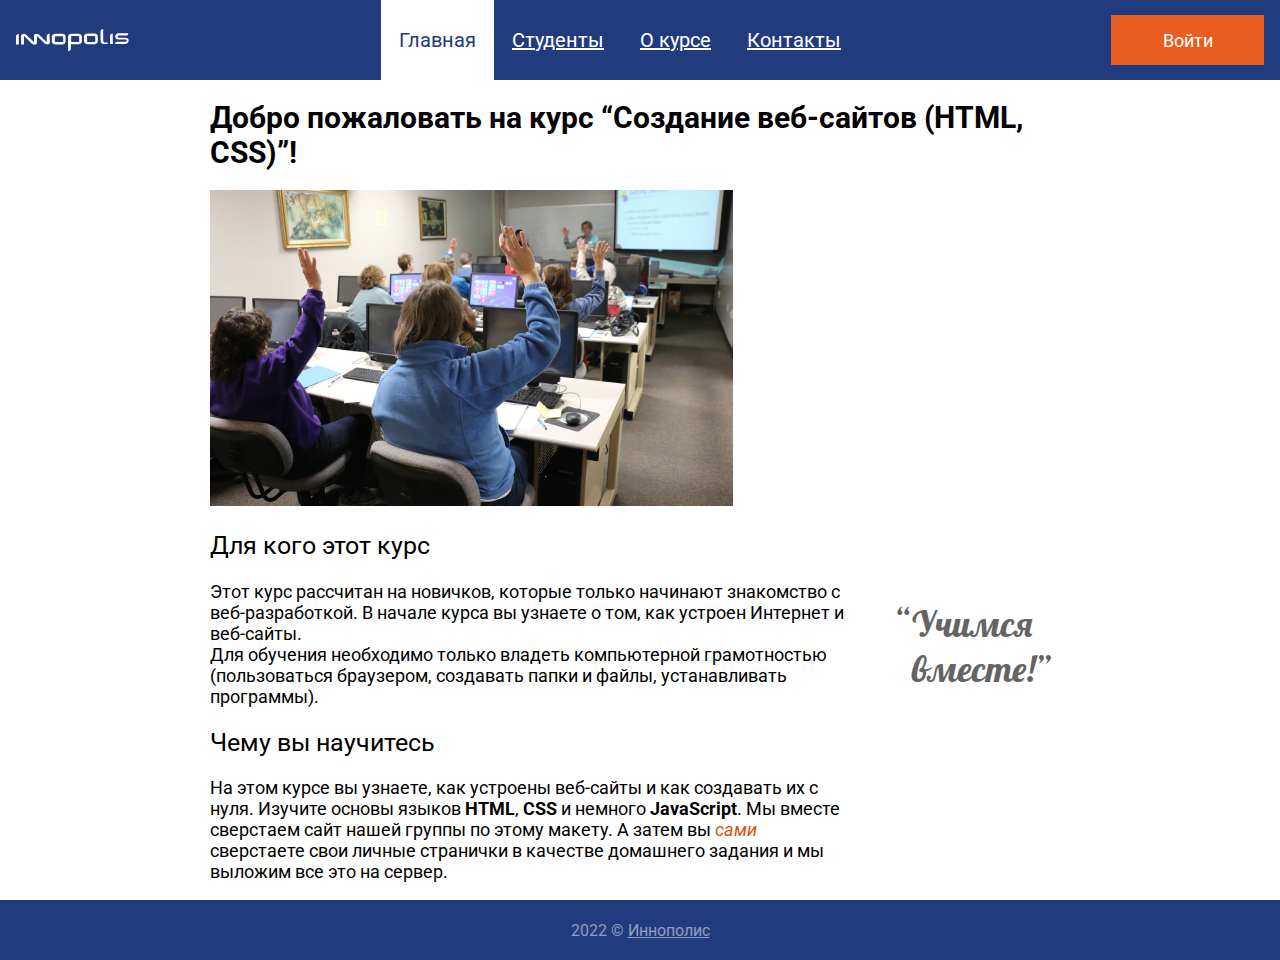
<file: index.html>
<!DOCTYPE html>
<html lang="ru">
    <head>
        <meta charset="UTF-8">
        <meta name="viewport" content="width=device-width, initial-scale=1.0">
        <title>Сайт группы</title>
        <link rel="stylesheet" href="css/style.css">
        <link rel="preconnect" href="https://fonts.googleapis.com">
        <link rel="preconnect" href="https://fonts.gstatic.com" crossorigin>
        <link href="https://fonts.googleapis.com/css2?family=Roboto:ital,wght@0,400;0,700;1,400&display=swap" rel="stylesheet">
        <script defer src="js/login-popup.js"></script>
    </head>
    <body class="page">
        <header class="header">
            <img class="site-logo" src="img/logo.svg" alt="Логотип">
            <ul class="site-menu">
                <li><a class="menu-link active-link" href="#">Главная</a></li>
                <li><a class="menu-link" href="pages/students.html">Студенты</a></li>
                <li><a class="menu-link" href="pages/about.html">О курсе</a></li>
                <li><a class="menu-link" href="pages/contacts.html">Контакты</a></li>
            </ul>
            <a class="login-button" href="iogin.html">Войти</a>
            <div class="login-popup">
                <h2 class="login-heading">Войти на сайт</h2>
                <form class="login-form" method="GET">
                    <input class="login-input" name="login" type="email" placeholder="Логин" required="">
                    <input class="password-input" name="password" type="password" placeholder="Пароль" required="">
                    <button class="popup-button" type="submit">Войти</button>
                </form>
            </div>
        </header>
        <main class="main">
            <h1 class="main-heading">Добро пожаловать на курс “Создание веб-сайтов (HTML, CSS)”!</h1>
            <img class="class-photo" src="img/class.jpg" alt="Фото компьютерного класса" width="523"
            height="316">
            <h2>Для кого этот курс</h2>
            <aside class="learning">
                <blockquote>Учимся<br> вместе!</blockquote>
                <link rel="preconnect" href="https://fonts.googleapis.com">
                <link rel="preconnect" href="https://fonts.gstatic.com" crossorigin>
                <link href="https://fonts.googleapis.com/css2?family=Lobster&display=swap" rel="stylesheet">
            </aside>
            <p class="intro-text">Этот курс рассчитан на новичков, которые только начинают знакомство с веб-разработкой. В начале курса вы узнаете о том, как устроен Интернет и веб-сайты.<br>
            Для обучения необходимо только владеть компьютерной грамотностью (пользоваться браузером, создавать папки и файлы, устанавливать программы).</p>
            <h2>Чему вы научитесь</h2>
            <p class="intro-text">На этом курсе вы узнаете, как устроены веб-сайты и как создавать их с нуля. Изучите основы языков <strong>HTML</strong>, <strong>CSS</strong> и немного <strong>JavaScript</strong>. Мы вместе сверстаем сайт нашей группы по этому макету. А затем вы <em>сами</em> сверстаете свои личные странички в качестве домашнего задания и мы выложим все это на сервер.</p>
        </main>
        <footer class="footer">
            <p class="copywrite">2022 &copy; <a class="inoop-link" href="https://innopolis.com/">Иннополис</a></p>
        </footer>
    </body>
</html>
</file>
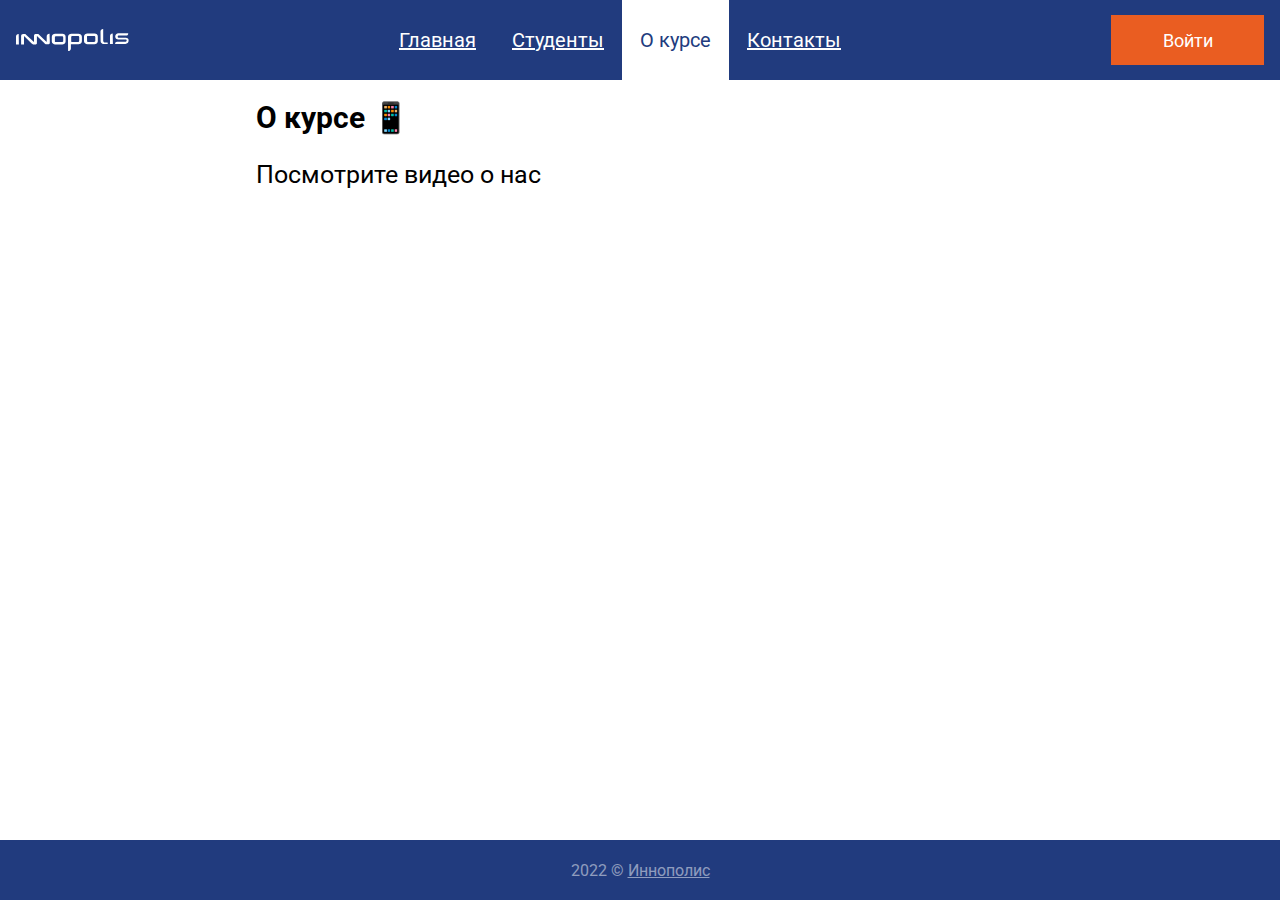
<file: pages/about.html>
<!DOCTYPE html>
<html lang="ru">
    <head>
        <meta charset="UTF-8">
        <meta name="viewport" content="width=device-width, initial-scale=1.0">
        <title>О курсе - Сайт группы</title>
        <link rel="stylesheet" href="../css/style.css">
        <link rel="preconnect" href="https://fonts.googleapis.com">
        <link rel="preconnect" href="https://fonts.gstatic.com" crossorigin>
        <link href="https://fonts.googleapis.com/css2?family=Roboto:ital,wght@0,400;0,700;1,400&display=swap" rel="stylesheet"> 
        <script defer src="../js/login-popup.js"></script>
    </head>
    <body class="page">
        <header class="header">
            <img class="site-logo" src="../img/logo.svg" alt="Логотип">
            <ul class="site-menu">
                <li><a class="menu-link" href="../index.html">Главная</a></li>
                <li><a class="menu-link" href="students.html">Студенты</a></li>
                <li><a class="menu-link active-link" href="#">О курсе</a></li>
                <li><a class="menu-link" href="contacts.html">Контакты</a></li>
            </ul>
            <a class="login-button" href="iogin.html">Войти</a>
            <div class="login-popup">
                <h2 class="login-heading">Войти на сайт</h2>
                <form class="login-form" method="GET">
                    <input class="login-input" name="login" type="text" placeholder="Логин" required="">
                    <input class="password-input" name="password" type="password" placeholder="Пароль" required="">
                    <button class="popup-button" type="submit">Войти</button>
                </form>
            </div> 
        </header>
        <main class="main main-about">
            <h1 class="main-heading">О курсе 📱</h1>
            <p class="about-text">Посмотрите видео о нас</p>
            <iframe class="about-video" width="560" height="315" src="https://www.youtube.com/embed/0v7pdd4za6s" title="YouTube video player" allow="accelerometer; autoplay; clipboard-write; encrypted-media; gyroscope; picture-in-picture" allowfullscreen></iframe>
        </main>
        <footer class="footer">
            <p class="copywrite">2022 &copy; <a class="inoop-link" href="https://innopolis.com/">Иннополис</a></p>
        </footer>
    </body>
</html>
</file>
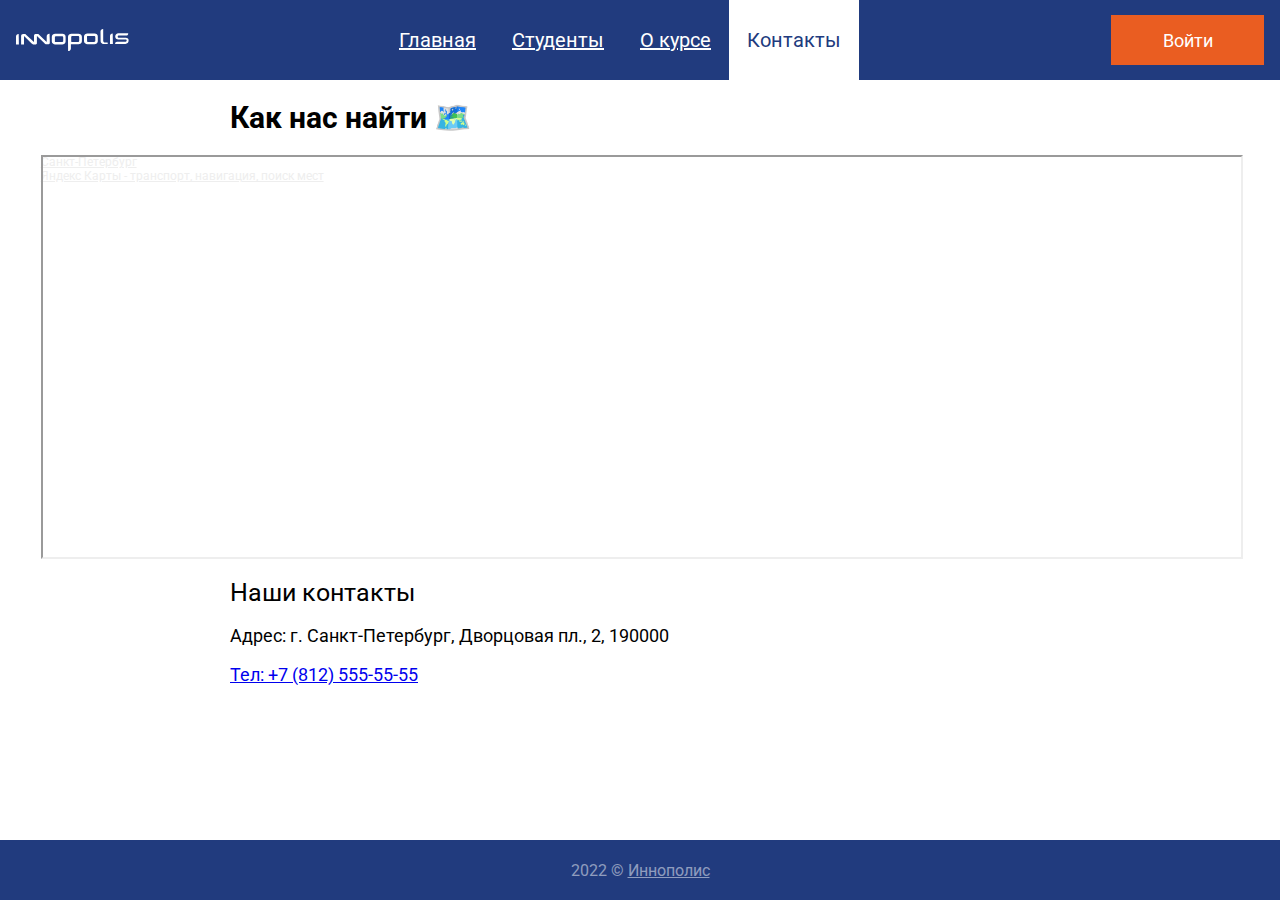
<file: pages/contacts.html>
<!DOCTYPE html>
<html lang="ru">
    <head>
        <meta charset="UTF-8">
        <meta name="viewport" content="width=device-width, initial-scale=1.0">
        <title>Контакты - Сайт группы</title>
        <link rel="stylesheet" href="../css/style.css">
        <link rel="preconnect" href="https://fonts.googleapis.com">
        <link rel="preconnect" href="https://fonts.gstatic.com" crossorigin>
        <link href="https://fonts.googleapis.com/css2?family=Roboto:ital,wght@0,400;0,700;1,400&display=swap" rel="stylesheet">
        <script defer src="../js/login-popup.js"></script>
    </head>
    <body class="page">
        <header class="header">
            <img class="site-logo" src="../img/logo.svg" alt="Логотип">
            <ul class="site-menu">
                <li><a class="menu-link" href="../index.html">Главная</a></li>
                <li><a class="menu-link" href="students.html">Студенты</a></li>
                <li><a class="menu-link" href="about.html">О курсе</a></li>
                <li><a class="menu-link active-link" href="#">Контакты</a></li>
            </ul>
            <a class="login-button" href="iogin.html">Войти</a>
            <div class="login-popup">
                <h2 class="login-heading">Войти на сайт</h2>
                <form class="login-form" method="GET">
                    <input class="login-input" name="login" type="text" placeholder="Логин" required="">
                    <input class="password-input" name="password" type="password" placeholder="Пароль" required="">
                    <button class="popup-button" type="submit">Войти</button>
                </form>
            </div>
        </header>
        <main class="main contacts-about">
            <h1 class="main-heading contacts-heading">Как нас найти 🗺️️</h1>
            <div class="contacts-mars" style="position:relative;overflow:hidden;"><a href="https://yandex.ru/maps/2/saint-petersburg/?utm_medium=mapframe&utm_source=maps" style="color:#eee;font-size:12px;position:absolute;top:0px;">Санкт-Петербург</a><a href="https://yandex.ru/maps/2/saint-petersburg/?ll=30.318537%2C59.938794&utm_medium=mapframe&utm_source=maps&z=10" style="color:#eee;font-size:12px;position:absolute;top:14px;">Яндекс Карты - транспорт, навигация, поиск мест</a><iframe class="yandex-map" src="https://yandex.ru/map-widget/v1/-/CCUZVDe1sD" width="560" height="400" allowfullscreen style="position:relative;"></iframe></div>
            <h2 class="contacts-text-heading">Наши контакты</h2>
            <address class="contacts-address">
                <p>Адрес: г. Санкт-Петербург, Дворцовая пл., 2, 190000</p>
                <a class="contacts-tel" href="tel:+78125555555">Тел: +7 (812) 555-55-55</a>
            </address>
        </main>
        <footer class="footer">
            <p class="copywrite">2022 &copy; <a class="inoop-link" href="https://innopolis.com/">Иннополис</a></p>
        </footer>
    </body>
</html>
</file>
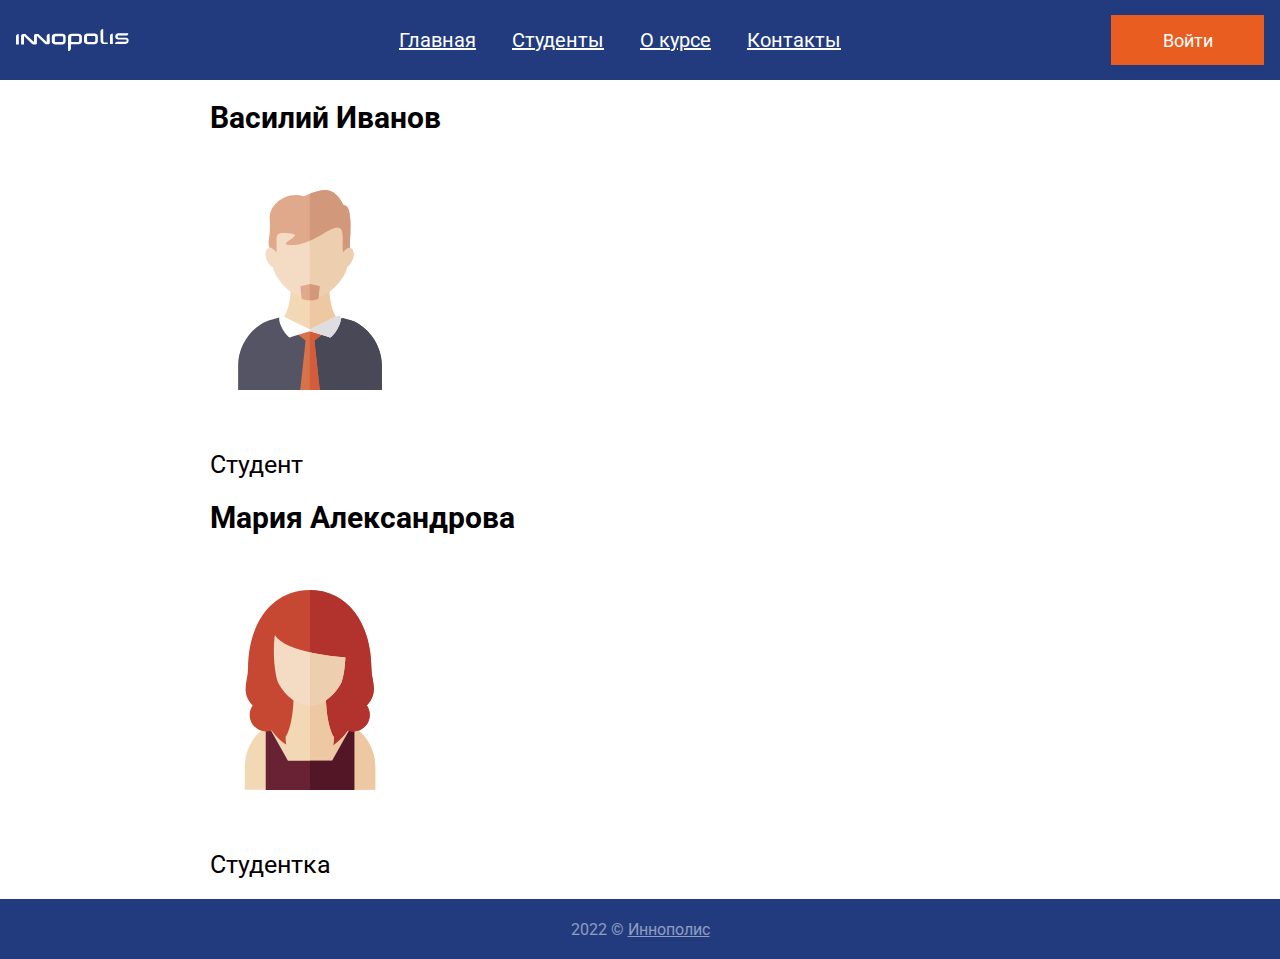
<file: pages/my-page.html>
<!DOCTYPE html>
<html lang="ru">
    <head>
        <meta charset="UTF-8">
        <meta name="viewport" content="width=device-width, initial-scale=1.0">
        <title>Биография - Сайт группы</title>
        <link rel="stylesheet" href="../css/style.css">
        <link rel="preconnect" href="https://fonts.googleapis.com">
        <link rel="preconnect" href="https://fonts.gstatic.com" crossorigin>
        <link href="https://fonts.googleapis.com/css2?family=Roboto:ital,wght@0,400;0,700;1,400&display=swap" rel="stylesheet">
        <script defer src="../js/login-popup.js"></script>
    </head>
    <body class="page">
        <header class="header">
            <img class="site-logo" src="../img/logo.svg" alt="Логотип">
            <ul class="site-menu">
                <li><a class="menu-link" href="../index.html">Главная</a></li>
                <li><a class="menu-link" href="students.html">Студенты</a></li>
                <li><a class="menu-link" href="about.html">О курсе</a></li>
                <li><a class="menu-link" href="contacts.html">Контакты</a></li>
            </ul>
            <a class="login-button" href="iogin.html">Войти</a>
            <div class="login-popup">
                <h2 class="login-heading">Войти на сайт</h2>
                <form class="login-form" method="GET">
                    <input class="login-input" name="login" type="text" placeholder="Логин" required="">
                    <input class="password-input" name="password" type="password" placeholder="Пароль" required="">
                    <button class="popup-button" type="submit">Войти</button>
                </form>
            </div>
        </header>
        <main class="main main-my-page">
            <h1 class="main-heading">Василий Иванов</h1>
            <img src="../img/avatar-man.svg" alt="Аватар студента" width="200" height="270">
            <h2>Студент</h2>
            <h1 class="main-heading">Мария Александрова</h1>
            <img src="../img/avatar-woman.svg" alt="Аватар студента" width="200" height="270">
            <h2>Студентка</h2>

        </main>
            <footer class="footer">
                <p class="copywrite">2022 &copy; <a class="inoop-link" href="https://innopolis.com/">Иннополис</a></p>
            </footer>
        </body>
    </html>
</file>
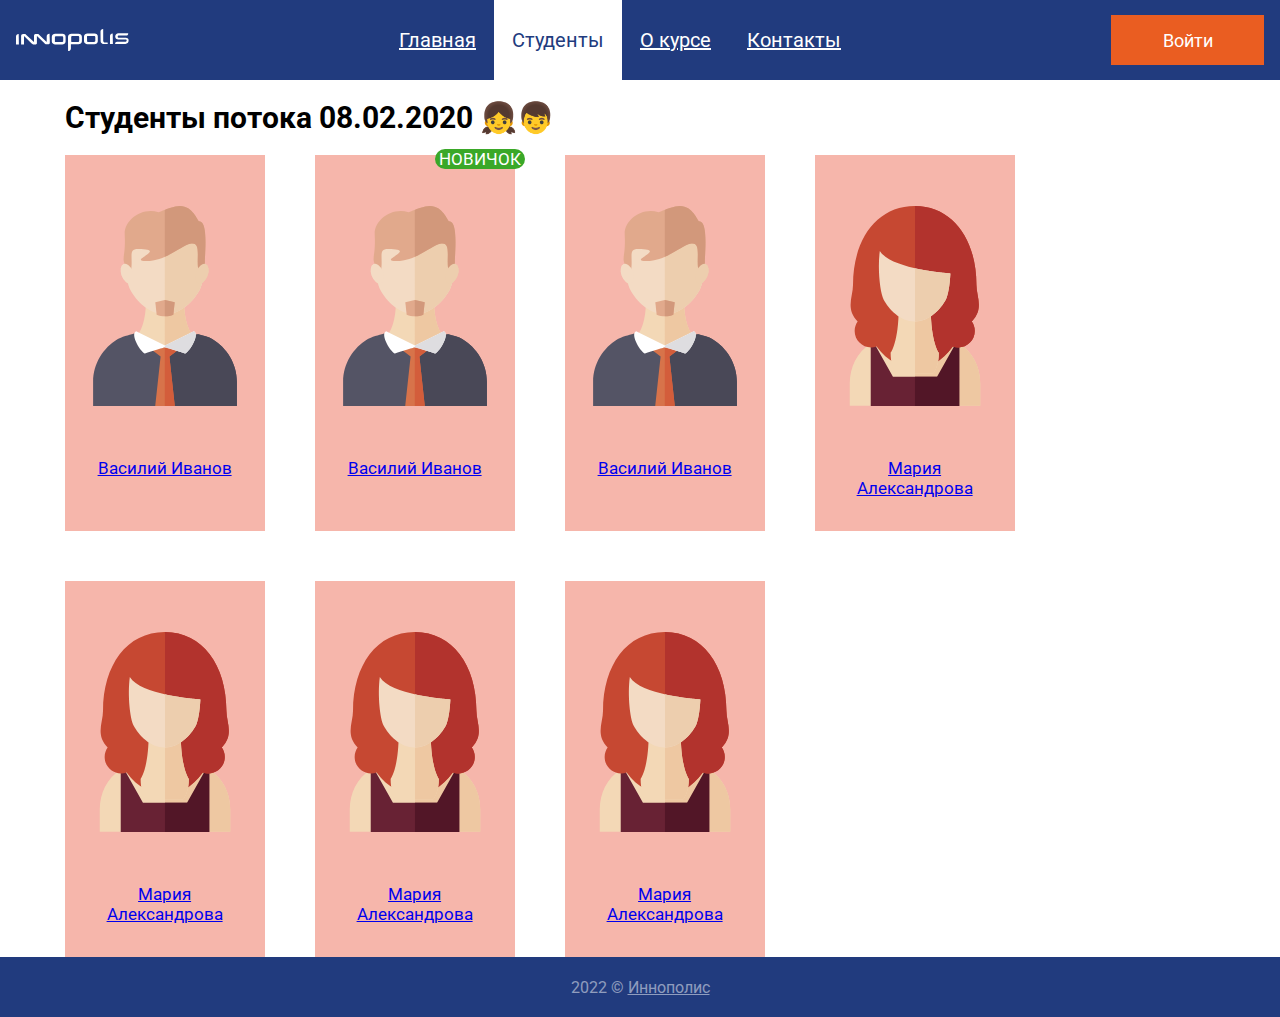
<file: pages/students.html>
<!DOCTYPE html>
<html lang="ru">
    <head>
        <meta charset="UTF-8">
        <meta name="viewport" content="width=device-width, initial-scale=1.0">
        <title>Студенты - Сайт группы</title>
        <link rel="stylesheet" href="../css/style.css">
        <link rel="preconnect" href="https://fonts.googleapis.com">
        <link rel="preconnect" href="https://fonts.gstatic.com" crossorigin>
        <link href="https://fonts.googleapis.com/css2?family=Roboto:ital,wght@0,400;0,700;1,400&display=swap" rel="stylesheet"> 
        <script defer src="../js/login-popup.js"></script>
    </head>
    <body class="page">
        <header class="header">
            <img class="site-logo" src="../img/logo.svg" alt="Логотип">
            <ul class="site-menu">
                <li><a class="menu-link" href="../index.html">Главная</a></li>
                <li><a class="menu-link active-link" href="#">Студенты</a></li>
                <li><a class="menu-link" href="about.html">О курсе</a></li>
                <li><a class="menu-link" href="contacts.html">Контакты</a></li>
            </ul>
            <a class="login-button" href="iogin.html">Войти</a>
            <div class="login-popup">
                <h2 class="login-heading">Войти на сайт</h2>
                <form class="login-form" method="GET">
                    <input class="login-input" name="login" type="email" placeholder="Логин" required="">
                    <input class="password-input" name="password" type="password" placeholder="Пароль" required="">
                    <button class="popup-button" type="submit">Войти</button>
                </form>
            </div>
        </header>
        <main class="main main-students">
            <h1 class="main-heading">Студенты потока 08.02.2020 👧👦</h1>
            <div class="students">
                <a class="student-link" href="my-page.html">
                    <section class="student">
                        <img src="../img/avatar-man.svg" alt="Аватар студента" width="200" height="270">
                        <p class="student-name">Василий Иванов</p>
                    </section>
                </a>
                <a class="student-link" href="my-page.html">
                    <section class="student newbie">
                        <img src="../img/avatar-man.svg" alt="Аватар студента" width="200" height="270">
                        <p class="student-name">Василий Иванов</p>
                    </section>
               </a>
                <a class="student-link" href="my-page.html">
                    <section class="student">
                        <img src="../img/avatar-man.svg" alt="Аватар студента" width="200" height="270">
                        <p class="student-name">Василий Иванов</p> 
                    </section>
                </a>
                <a class="student-link" href="my-page.html">
                    <section class="student">
                        <img src="../img/avatar-woman.svg" alt="Аватар студента" width="200" height="270">
                        <p class="student-name">Мария Александрова</p>
                    </section>
               </a>
               <a class="student-link" href="my-page.html">
                    <section class="student">
                        <img src="../img/avatar-woman.svg" alt="Аватар студента" width="200" height="270">
                        <p class="student-name">Мария Александрова</p>
                    </section>
                </a>
                <a class="student-link" href="my-page.html">
                    <section class="student">
                        <img src="../img/avatar-woman.svg" alt="Аватар студента" width="200" height="270">
                        <p class="student-name">Мария Александрова</p>
                    </section>
                </a>
                <a class="student-link" href="my-page.html">
                    <section class="student">
                        <img src="../img/avatar-woman.svg" alt="Аватар студента" width="200" height="270">
                        <p class="student-name">Мария Александрова</p>
                    </section>
                </a>
            </div>
        </main>
        <footer class="footer">
            <p class="copywrite">2022 &copy; <a class="inoop-link" href="https://innopolis.com/">Иннополис</a></p>
        </footer>
    </body>
</html>
</file>
<file: css/style.css>
.page {
    display: flex;
    flex-direction: column;
    min-height: 100vh;
    font-family: 'Roboto', sans-serif;
    margin: 0;
    min-width: 400px;
}

/* Header */
.header {
    position: relative;
    box-sizing: border-box;
    width: 100%;
    max-width: 1300px;
    margin: 0 auto;
    padding: 0 16px;
    min-height: 80px;
    display: flex;
    flex-wrap: wrap;
    justify-content: space-between;
    align-items: center;
    background-color: rgb(33, 59, 126, 1);
}

.site-logo {
    width: auto;
}

.site-menu {
    align-self: stretch;
    display: flex;
    flex-wrap: wrap;
    list-style: none;
    margin: 0;
    padding: 0;
}

.site-menu > li {
    display: flex;
    min-height: 80px;
}

.menu-link {
    display: flex;
    align-items: center;
    font-family: 'Roboto', sans-serif;
    font-style: normal;
    font-weight: 400;
    font-size: 20px;
    color: #fff;
    padding: 0 18px;
    background-color: #213B7E;
}

.menu-link:hover {
    color: #213B7E;
    background-color: #fff;
    text-decoration: none;
}

.login-button {
    display: flex;
    justify-content: center;
    align-items: center;
    width: 153px;
    min-height: 50px;
    font-family: 'Roboto';
    font-style: normal;
    font-weight: 400;
    font-size: 18px;
    color: #fff;
    background-color: #EA5D21;
    text-decoration: none;
}
.popup-button {
    width: 153px;
    height: 50px;
    left: 644px;
    top: 472px;
    font-size: 18px;
    line-height: 21px;
    color: #FFFFFF;
    background: #EA6113;
}

/* Login popup */
.login-popup {
    display: none;
    position: absolute;
    z-index: 2;
    bottom: 0;
    left: 50%;
    transform: translate(-50%, 115%);
    box-sizing: border-box;
    width: 100%;
    max-width: 500px;
    min-height: 418px;
    padding: 26px 28px 56px;
    background-color: white;
    border: 1px solid #213B7E;
    box-shadow: 5px 5px 4px 0 rgba(0,0,0,0.25);
}

.login-heading {
    font-family: 'Roboto';
    font-style: normal;
    font-weight: 400;
    font-size: 24px;
    line-height: 28px;
    display: flex;
    justify-content: center;
    align-items: center;  
    color: #000000;
}

.login-form {
    display: flex;
    align-items: center;
    flex-direction: column;
}

.login-form > input {
    width: 100%;
    max-width: 400px;
    min-height: 55px;
    margin-bottom: 56px;
    font-size: 20px;
    border: 1px solid #808080;
}

.popur-button {
    font-family: 'Roboto', sans-serif;
    font-weight: 400;
    font-size: 18px;
    display: flex;
    justify-content: center;
    align-items: center;
    width: 153px;
    min-height: 50px;
    text-decoration: none;
    color: #FFFFFF;
    background-color: #EA6113;
    border: none;
}

.login-form > input {
    padding: 0 1em;
}

/* Main */
.main {
    box-sizing: border-box;
    width: 100%;
    max-width: 911px;
    margin: 0 auto;
    padding: 0 2vw;
    flex-grow: 1;
}

.class-photo {
    object-fit: cover;
    width: 100%;
    max-width: 523px;
    height: 316px;
}

.main-heading {
    font-family: 'Roboto', sans-serif;
    font-style: normal;
    font-weight: 700;
    font-size: 30px;
    line-height: 1.17;
}

h2 {
    font-family: 'Roboto', sans-serif;
    font-style: normal;
    font-weight: 400;
    font-size: 25px;
    line-height: 29px;
}

.intro-text {
    width: 100%;
    max-width: 634px;
    font-family: 'Roboto', sans-serif;
    font-style: normal;
    font-weight: 400;
    font-size: 18px;
    line-height: 21px;
}

.intro-text > strong {
    font-weight: 700;
}

.intro-text > em {
    color: #CF5510;
    font-style: italic;
}

/* Aside */

.learning {
    font-family: 'Lobster';
    font-style: normal;
    font-weight: 400;
    font-size: 36px;
    line-height: 45px;
    color: #646464;
    float: right;
}

.learning > blockquote {
    margin: 20px;
    position: relative;
}

.learning > blockquote::before {
    content: '\201C';
    position: absolute;
    left: -18px;
    top: -4px;
}

.learning > blockquote::after {
    content: '\201D';
}

/* Students */
.main-students {
    max-width: 1202px;
}

.students {
    display: flex;
    flex-wrap: wrap;
    max-width: 1202px;
    gap: 50px;
}

.student-link {
    display: flex;
    flex-direction: column;
    align-items: center;
    box-sizing: border-box;
    background-color: #f6b6ab;
}

/* .student-link:nth-child(2n+1) {
    background-color: #117e77;
} */

.student {
    display: flex;
    flex-direction: column;
    align-items: center;
    /* outline: 1px solid black; */
    box-sizing: border-box;
    padding: 1em;
    width: 200px;
}

@media (min-width: 1150px) {
    .student-link {
        max-width: calc(100% / 2);
    }    
}

.student > img {
    min-height: 270px;
}

.student-name {
    font-size: 17px;
    display: block;
    text-align: center;
}

.newbie {
    position: relative;
    display: flex;
    flex-direction: column;
    box-sizing: border-box;
    align-items: center;
}

.newbie::before {
    position: absolute;
    font-size: 17px;
    right: -10px;
    top: -6px;
    content: "НОВИЧОК";
    background: #3AA828;
    padding: 0 4px;
    border-radius: 20px;
    color: #FFFFFF;
}

/* About */
.main-about {
    max-width: 820px;
}

.about-text {
    font-family: 'Roboto';
    font-style: normal;
    font-weight: 400;
    font-size: 25px;
    line-height: 29px;
}

.about-video {
    width: 100%;
    min-height: 550px;
    height: 315px; 
    border: 0;
}

/* Contacts */
.contacts-about {
    max-width: 100%;
}

.contacts-heading {
    max-width: 820px;
    margin-left: auto;
    margin-right: auto;
}

.contacts-text-heading {
    max-width: 820px;
    margin: 0 auto;
    font-family: 'Roboto';
    font-style: normal;
    font-weight: 400;
    font-size: 25px;
    line-height: 29px;
}

.contacts-mars {
    box-sizing: border-box;
    width: 100%;
    max-width: 1300px;
    margin: 0 auto;
    margin-bottom: 15px;
    padding: 0 15px;
}

.yandex-map {
    width: 100%;
}

.contacts-address, 
.contacts-tel {
    max-width: 820px;
    margin: 0 auto;
    font-family: 'Roboto';
    font-style: normal;
    font-weight: 400;
    font-size: 18px;
    line-height: 21px;
}

/* Footer */
.footer {
    box-sizing: border-box;
    width: 100%;
    max-width: 1300px;
    margin: 0 auto;
    padding: 0 16px;
    min-height: 60px;
    display: flex;
    flex-wrap: wrap;
    justify-content: center;
    align-items: center;
    background-color: rgb(33, 59, 126, 1);
}

.copywrite {
    color: rgba(255, 255, 255, 0.5);
}

.inoop-link {
    color: rgba(255, 255, 255, 0.5);
}

/* Responsive */
@media (max-width: 630px) {
    .header {
        justify-content: center; 
        padding: 1em 16px;
        gap: 1em;
    }
    .site-logo {
        width: 100%;
        min-height: 80px;
    }
    .site-menu {
        justify-content: center;
    }
}

/* JS */
.active-link {
    color: #213B7E;
    background-color: #fff;
    text-decoration: none;
}

.show-popup {
    display: block;
}

.login-input:invalid {
    outline: 5px solid red;
}
</file>
